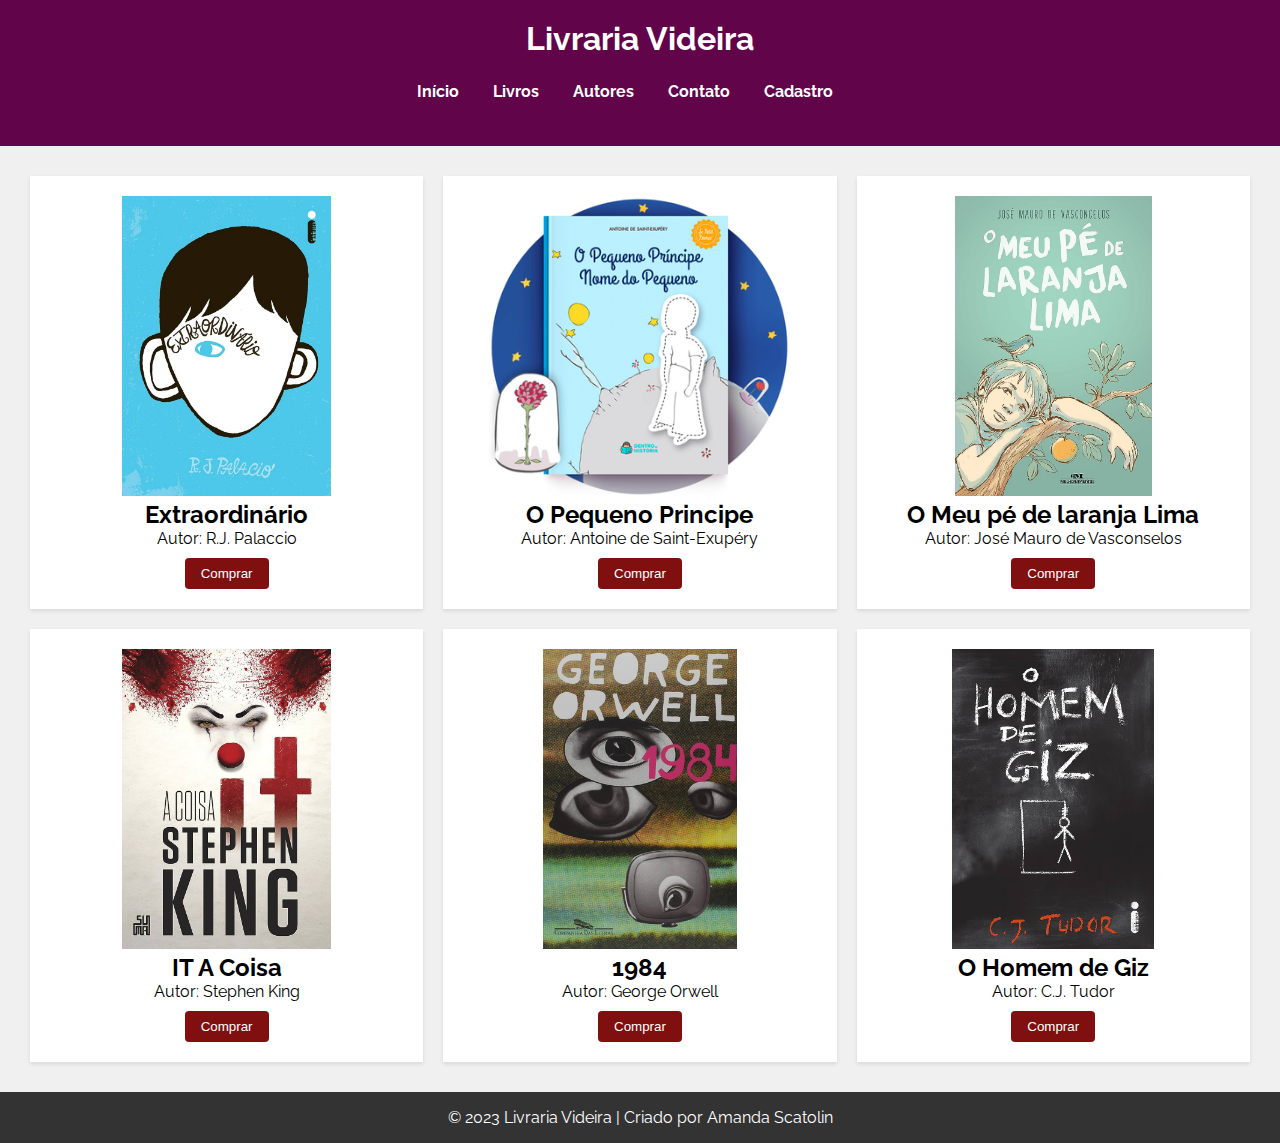
<file: index.html>
<!DOCTYPE html>
<style>
    @import url('https://fonts.googleapis.com/css2?family=Raleway:ital,wght@1,200&display=swap');
  </style>
<html lang="pt-br">
<head>
    <meta charset="UTF-8">
    <meta name="viewport" content="width=device-width, initial-scale=1.0">
    <title>Livraria</title>
    <link rel="stylesheet" href="estilo.css">
</head>
<body>
    <header>
        <h1>Livraria Videira</h1>
        <nav>
            <ul>
                <li><a href="#">Início</a></li>
                <li><a href="#">Livros</a></li>
                <li><a href="#">Autores</a></li>
                <li><a href="#">Contato</a></li>
                <li><a href="cadastro.html">Cadastro</a></li>
            </ul>
        </nav>
    </header>
    <main>
        <section class="cards">
            <div class="card">
                <img src="img/adsadsf.jpg" alt="Livro 1">
                <h2>Extraordinário</h2>
                <p>Autor: R.J. Palaccio</p>
                <button>Comprar</button>
            </div>

            <div class="card">
                <img src="img/destaque-livro-personalizado-pequeno-principe.png" alt="Livro 2">
                <h2>O Pequeno Principe</h2>
                <p>Autor: Antoine de Saint-Exupéry</p>
                <button>Comprar</button>
            </div>

            <div class="card">
                <img src="img/wwwwww.jpg" alt="Livro 3">
                <h2>O Meu pé de laranja Lima</h2>
                <p>Autor: José Mauro de Vasconselos</p>
                <button>Comprar</button>
            </div>
        </section>
        <section class="cards2">
            <div class="card">
                <img src="img/91g9Dvtf+jL._AC_UF1000,1000_QL80_.jpg" alt="Livro 1">
                <h2>IT A Coisa</h2>
                <p>Autor: Stephen King</p>
                <button>Comprar</button>
            </div>

            <div class="card">
                <img src="img/819js3EQwbL._AC_UF1000,1000_QL80_.jpg" alt="Livro 2">
                <h2>1984</h2>
                <p>Autor: George Orwell</p>
                <button>Comprar</button>
            </div>

            <div class="card">
                <img src="img/asdfsaf.jpg" alt="Livro 3">
                <h2>O Homem de Giz</h2>
                <p>Autor: C.J. Tudor</p>
                <button>Comprar</button>
            </div>
        </section>
    </main>
    <footer>
        <p>&copy; 2023 Livraria Videira | Criado por Amanda Scatolin</p>
    </footer>
</body>
</html>
</file>
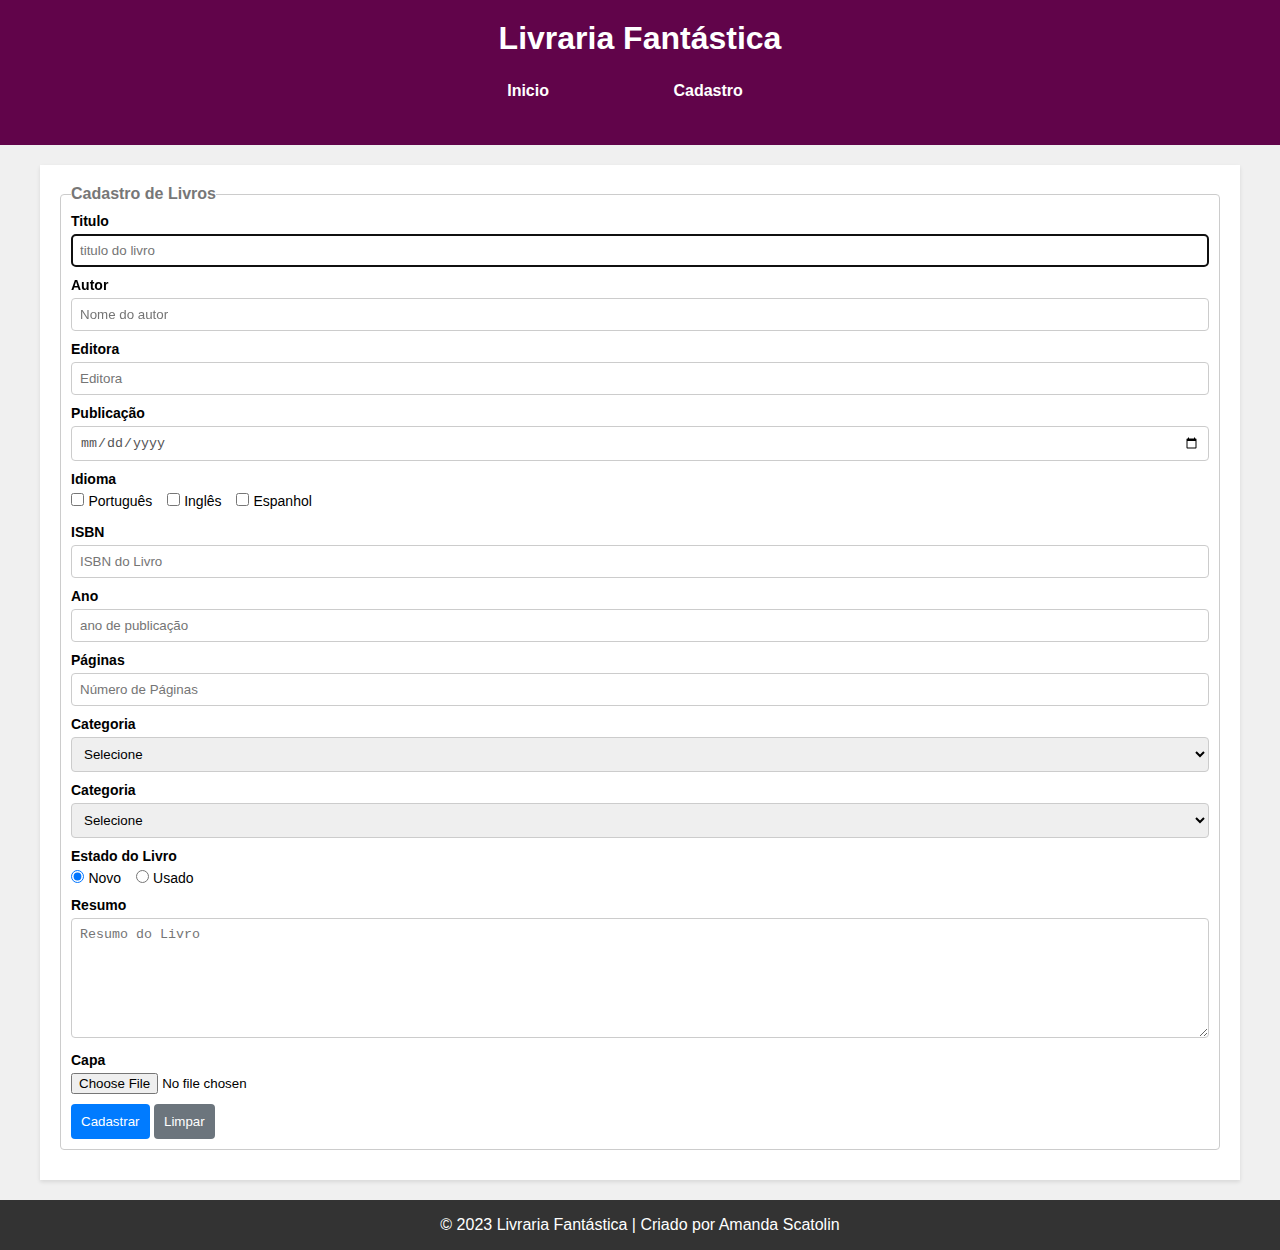
<file: cadastro.html>
<!DOCTYPE html>
<html lang="pt-br">
    <head>
        <meta charset="UTF-8">
        <meta name="viewport" content="width=device-width, initial-scale=1.0">
        <title>Cadastro de Livros</title>
        <link rel="stylesheet" href="estilo.css">
    </head>
    <body>
        <header>
            <h1>Livraria Fantástica</h1>
            <nav>
                <ul>
                    <li><a href="index.html">Inicio</a></li>
                    <li><a href="#"></a></li>
                    <li><a href="#"></a></li>
                    <li><a href="#"></a></li>
                    <li><a href="cadastro.html">Cadastro</a></li>
                </ul>
            </nav>
        </header>
        <main>
            <section class="container">
                <!--formulario-->
                <form>
                    <fieldset> <!--agrupar elementos relacionados em um formulario-->
                        <legend>Cadastro de Livros</legend> <!--legenda-->
                        <div class="input-container">
                            <label for="titulo">Titulo</label> <!--rotulo-->
                            <input type="text" name="Titulo" id="titulo" placeholder="titulo do livro" required autofocus>
                        </div>
                        <div class="input-container">
                            <label for="autor">Autor</label>
                            <input type="text" name="autor" id="autor" placeholder="Nome do autor" required>
                        </div>
                        
                        <div class="input-container">
                            <label for="editora">Editora</label>
                            <input type="text" name="editora" id="editora" placeholder="Editora" required>
                        </div>
                        <div class="input-container">
                            <label for="dtpublicacao">Publicação</label>
                            <input type="date" name="dtpublicacao" id="dtpublicacao" required>
                        </div>
                        <div class="input-container">
                            <label>Idioma</label>
                            <div class="input-check">
                                <input type="checkbox" name="idioma" value="Português" id="portugues">
                                <label for="portugues">Português</label>
                            </div>
                            <div class="input-check">
                                <input type="checkbox" name="idioma" value="Inglês" id="ingles">
                                <label for="ingles">Inglês</label>
                            </div>
                            <div class="input-check">
                                <input type="checkbox" name="idioma" value="Espanhol" id="espanhol">
                                <label for="espanhol">Espanhol</label>
                            </div>
                        </div>
                        <div class="input-container">
                            <label for="isbn">ISBN</label>
                            <input type="text" name="isbn" id="isbn" placeholder="ISBN do Livro" pattern= "\d{3}-\d{10}" required>
                        </div>
                        <div class="input-container">
                            <label for="ano">Ano</label>
                            <input type="number" name="ano" id="ano" placeholder="ano de publicação" required>

                        </div>

                        <div class="input-container">
                            <label for="paginas">Páginas</label>
                            <input type="number" name="paginas" id="paginas" placeholder="Número de Páginas">
                        </div>

                        <div class="input-container">
                            <label for="categoria">Categoria</label>
                            <select name="categoria" id="categoria" required>
                                <option value="">Selecione</option>
                                <option value="Ação">Ação</option>
                                <option value="Aventura">Aventura</option>
                                <option value="Comédia">Comédia</option>
                                <option value="Drama">Drama</option>
                                <option value="Ficção Científica">Ficção Científica</option>
                                <option value="Romance">Romance</option>
                                <option value="Suspense">Suspense</option>
                                <option value="Terror">Terror</option>
                            </select>
                        </div>
                        <div class="input-container">
                            <label for="categoria">Categoria</label>
                            <select name="categoria" id="categoria" required>
                                <option value="">Selecione</option>
                                <option value="Ação">Ação</option>
                                <option value="Aventura">Aventura</option>
                                <option value="Comédia">Comédia</option>
                                <option value="Drama">Drama</option>
                                <option value="Ficção Científica">Ficção Científica</option>
                                <option value="Romance">Romance</option>
                                <option value="Suspense">Suspense</option>
                                <option value="Terror">Terror</option>
                            </select>
                        </div>
                        <div class="input-container">
                            <label>Estado do Livro</label>
                            <div class="radio-group">
                                <input type="radio" name="situacao" id="novo" value="Novo" required checked>
                                <label for="novo">Novo</label>
                              
                                <input type="radio" name="situacao" id="usado" value="Usado" required>
                                <label for="usado">Usado</label>
                            </div>
                        </div>
                        <div class="input-container">
                            <label for="resumo">Resumo</label>
                            <textarea name="resumo" id="resumo" placeholder="Resumo do Livro" rows="5" required></textarea>


                        </div>
                        <div class="input-container">
                            <label for="capa">Capa</label>
                            <input type="file" name="capa" id="capa" accept="image/*">
                        </div>
                        <div class="actions">
                            <button type="submit">Cadastrar</button>
                            <button type="reset">Limpar</button>
                        </div>
                    </fieldset>
                </form>

            </section>
        </main>
    </body>
    <footer>
        <p>&copy; 2023 Livraria Fantástica | Criado por Amanda Scatolin</p>
    </footer>

</html>
</file>
<file: estilo.css>
* {
    margin: 0; /* zerar a margem de todos os elementos */
    padding: 0; /* zerar o espaçamento interno de todos os elementos */
    box-sizing: border-box; /* incluir padding e borda no cálculo do tamanho do elemento */
}


body {
    font-family: 'Raleway', sans-serif;
    background-color: #f0f0f0;
}


header {
    background-color: #61044a;
    color: #fff;
    text-align: center;
    
    
    /* assim (cima, baixo, esquerda, direita) */
    padding: 20px 20px 20px 20px;
    /* ou 20px em todas as direções */
    padding: 20px;
}
nav ul {
    list-style: none; /* Remove o estilo da lista */
    padding: 25px;
}

nav li {
    display: inline; /* Deixa os itens da lista em linha */
    margin-right: 30px; /* Adiciona um espaçamento de 20px entre os itens da lista */
}

nav a {
    text-decoration: none; /* Remove o sublinhado dos links */
    font-weight: bold; /* Deixa o texto em negrito */
    color: #fff; /* Cor do texto */
}

ul li a:hover{
    text-transform: capitalize;
    color: rgb(255, 169, 169);
    border-bottom: solid 1px;
}

main {
    padding: 20px; /* espaçamento interno */
    overflow: hidden; /* esconde o conteúdo que ultrapassa o tamanho do elemento */
}
.card {
    width: calc(33.33% - 20px); /* 33.33% - 40px */
    margin: 10px; /* Define um espaçamento externo */
    padding: 20px; /* Define um espaçamento interno */
    background-color: #fff; /* Define a cor de fundo */
    box-shadow: 0 2px 4px rgba(0, 0, 0, 0.1); /* Adiciona uma sombra */
    text-align: center; /* Centraliza o texto */
    float: left; /* Faz com que os elementos fiquem na mesma linha */
}

.card img {
    max-width: 100%; /* Define a largura máxima da imagem */
    height: 300px; /* Define a altura da imagem */
}

.card button {
    background-color: #800f0f;
    color: #fff;
    border: none;
    padding: 8px 16px;
    margin-top: 10px;
    cursor: pointer; /* Muda o cursor do mouse */
    transition: background-color 0.3s ease; /* Adiciona uma transição suave */
}

.card button:hover {
    background-color: #555; /* Muda a cor de fundo ao passar o mouse */
}

footer {
    background-color: #333;
    color: #fff;
    text-align: center;
    padding: 1rem;
}

/* formulario */
.container {
    width: 1200px;
    max-width: 100%;
    margin: 0 auto;
    padding: 20px;
    background-color: #fff;
    box-shadow: 0 2px 4px rgba(0, 0, 0, 0.1);
}

form { /*esconder o conteúdo que ultrapassa o tamanho do elemento.*/
  overflow: hidden;
}

form fieldset {
  border: 1px solid #ccc;
  border-radius: 4px;
  padding: 10px;
  margin-bottom: 10px;
}

form legend {
  font-weight: bold;
  color: #777;
}

/* texto */
.input-container {
    margin-bottom: 10px;
}

.input-container label {
    display: block;
    margin-bottom: 5px;
    font-weight: bold;
    font-size: 14px;
}

input[type="text"],
input[type="date"],
input[type="number"] {
  width: 100%;
  padding: 8px;
  border: 1px solid #ccc;
  border-radius: 4px;
  color: #555;
}


/* Componentes Checkbox e Radio */
.radio-group label {
    display: inline;
    margin-right: 10px;
    font-weight: normal;
  }
  
  .input-check {
      display: inline-block;
      margin-right: 10px;
  }
  
  .input-check input[type="checkbox"] + label {
      display: inline-block;
      font-weight: normal;
  }

/* Componentes Textarea e Select */
textarea {
    width: 100%;
    padding: 8px;
    border: 1px solid #ccc;
    border-radius: 4px;
    resize: vertical; /* Permite redimensionar verticalmente o textarea */
    height: 120px; /* Altura inicial do textarea */
  }
  
  select {
    width: 100%;
    padding: 8px;
    border: 1px solid #ccc;
    border-radius: 4px;
  }

/* Botões */
button {
    background-color: #007bff;
    color: white;
    border: none;
    border-radius: 4px;
    padding: 10px;
    cursor: pointer; /* Adiciona um cursor de ponteiro */
  }
  
  /* Botão de Limpar */
  button[type="reset"] {
    background-color: #6c757d;
  }
  
  /* Botão de Enviar */
  button:hover {
    background-color: #0056b3;
  }
</file>
